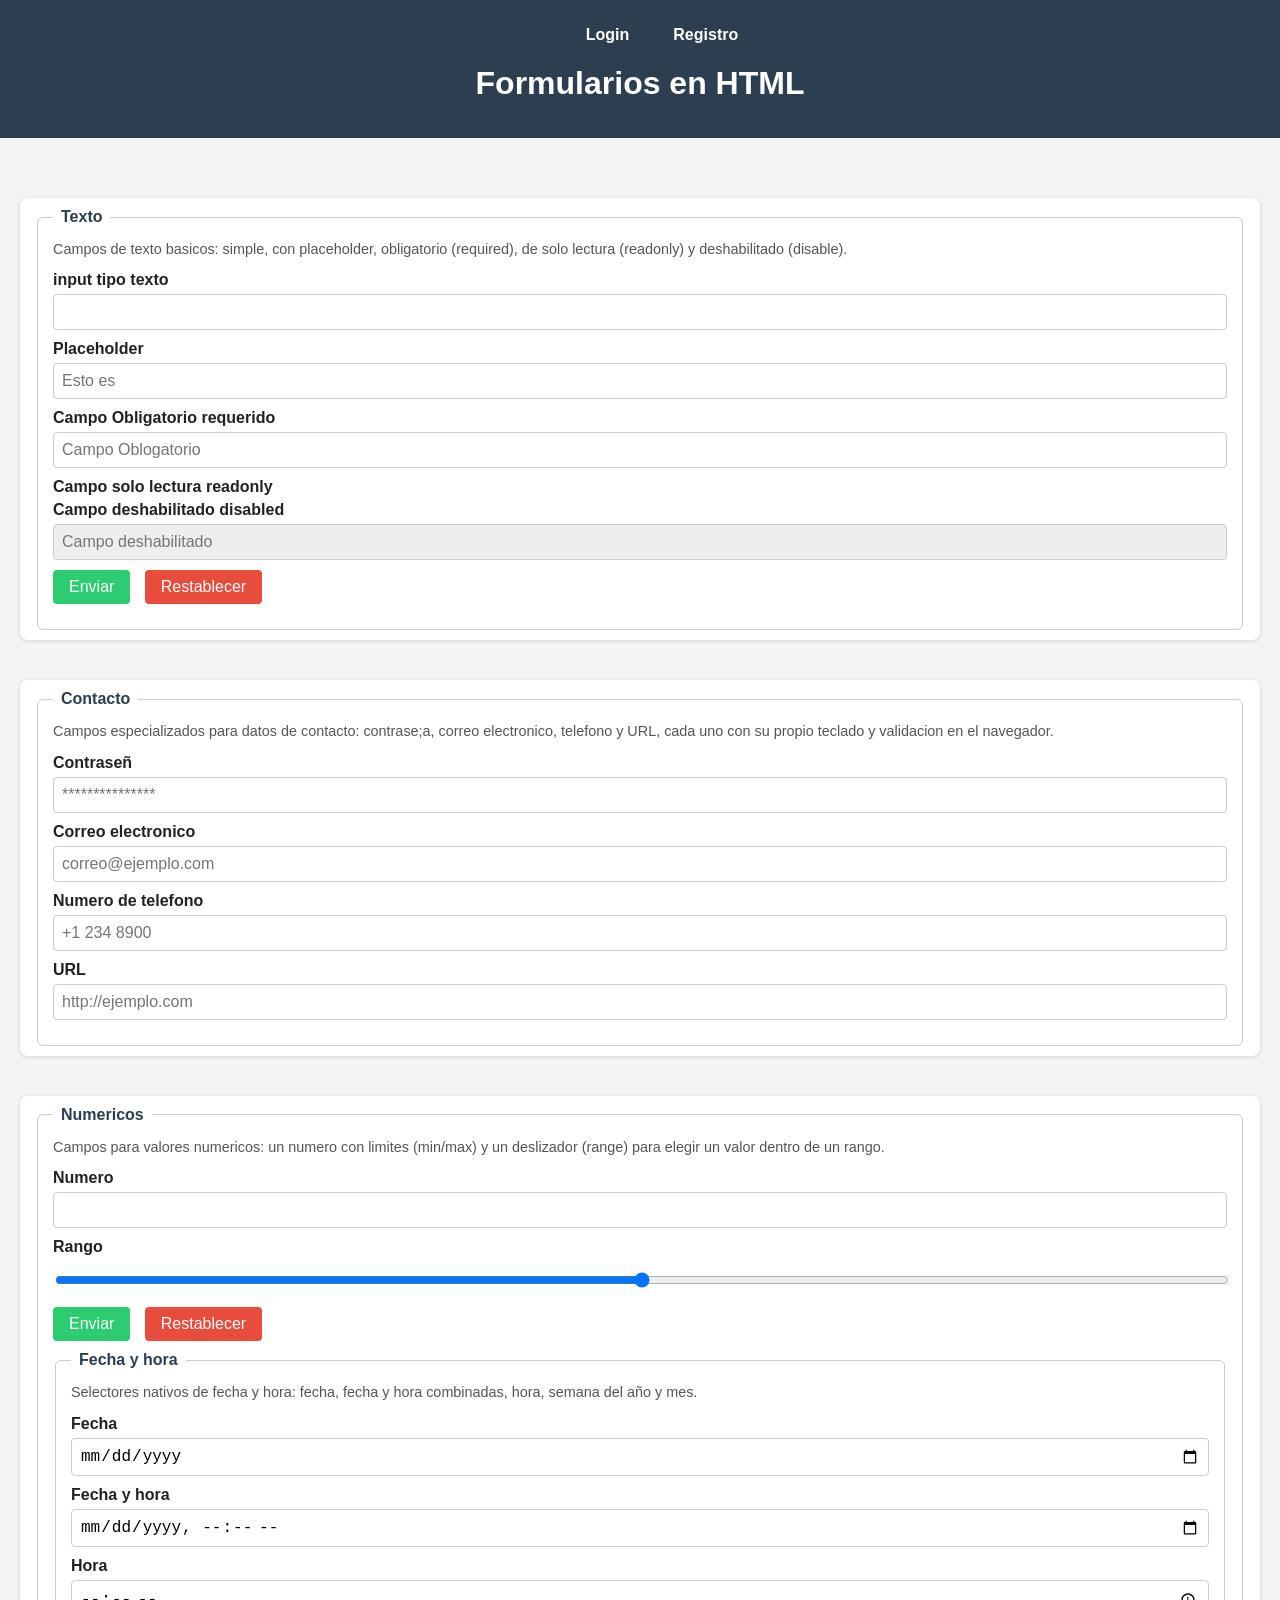
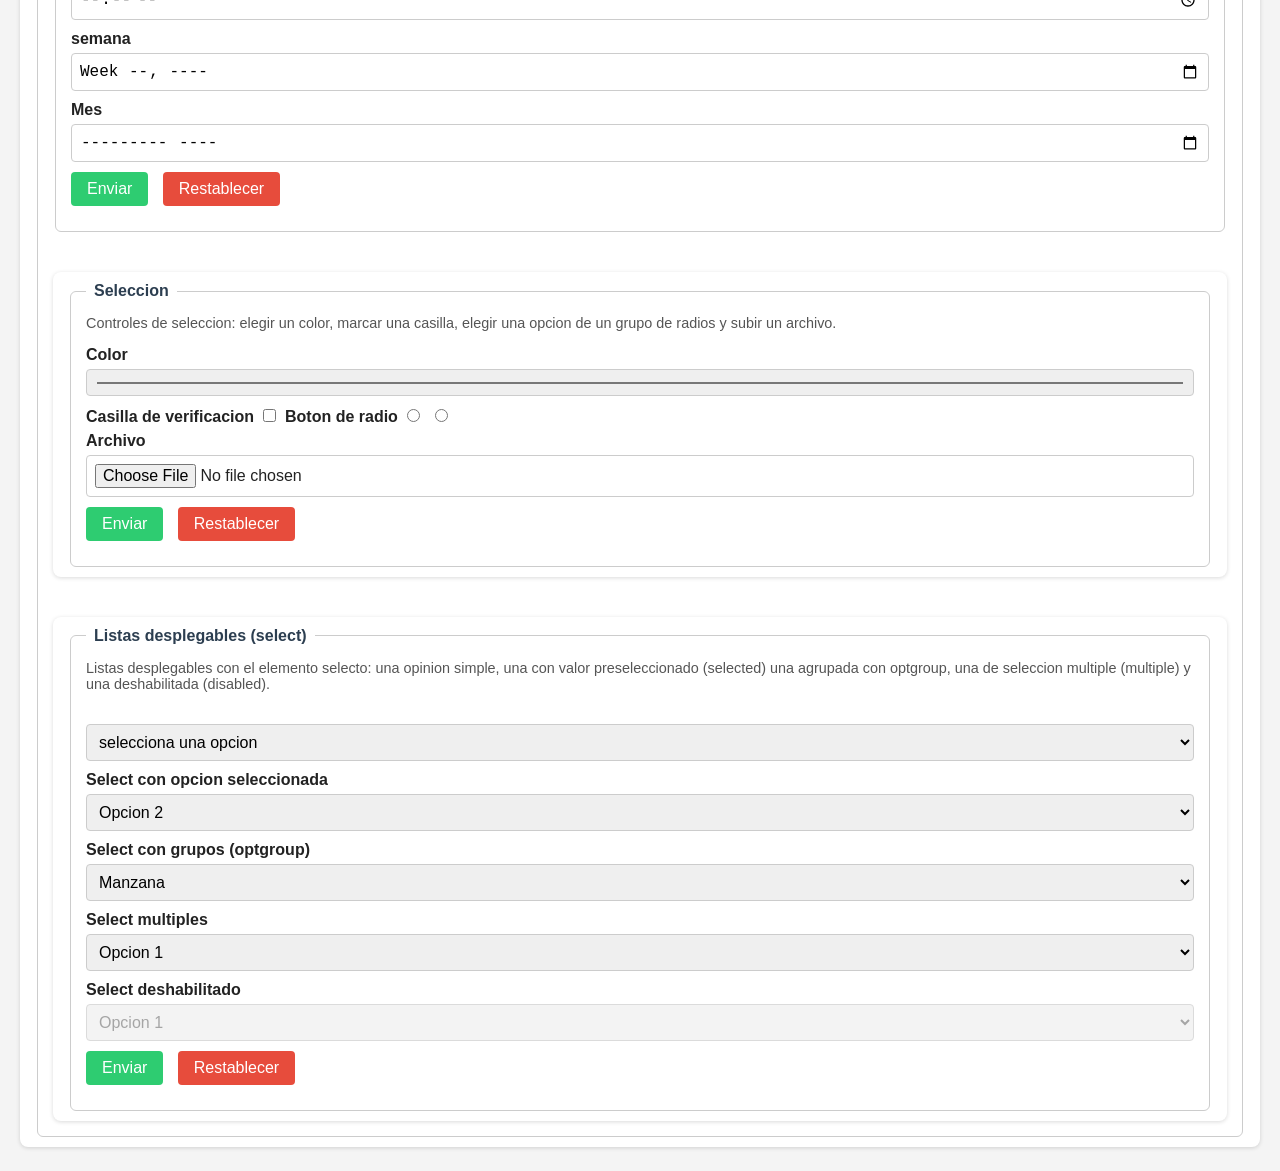
<file: index.html>
<!DOCTYPE html>
<html lang="en">
<head>
    <meta charset="UTF-8">
    <meta name="viewport" content="width=device-width, initial-scale=1.0">
    <title>Formularios</title>
    <link rel="stylesheet" href="css/formularios.css">
    <link rel="shortcut icon" href="img/images (1).jpg" type="image/x-icon" />
</head>
<body>

    <header>
        <nav>
            <a href="index.html"></a>
            <a href="login.html" terget="_blank">Login</a>
            <a href="registro.html" terget="_blank">Registro</a>
            </nav>
            <h1>Formularios en HTML</h1>
            <p></p>
        </header>

        <main>
            <seltion>
                <!--aca van los bloque de formularios uno por uno -->
            

            <form action="">
                <fieldset>
                    <legend>Texto</legend>
                    <p>Campos de texto basicos: simple, con placeholder, obligatorio (required), de solo lectura (readonly) y deshabilitado (disable).</p>

                    <label for="">input tipo texto</label>
                    <input type="texto">
                    <br>

                    <label for="">Placeholder</label>
                    <input type="text" placeholder="Esto es ">
                    <br>

                    <label for="">Campo Obligatorio requerido</label>
                    <input type="text" placeholder="Campo Oblogatorio" required>
                    <br>

                    <label for="">Campo solo lectura readonly</label>
                    <inout type="text" readonly placeholder="campo solo lectura">
                        <br>

                    <label for="">Campo deshabilitado disabled</label>
                    <input type="text" disabled placeholder="Campo deshabilitado">
                    
                    <input type="submit" value="Enviar">
                    <input type="reset" value="Restablecer">
                    </inout>
                    </label>
                </fieldset>
            </form>      

<form action="">
    <fieldset>
        <legend>Contacto</legend>
        <p>Campos especializados para datos de contacto: contrase;a, correo electronico, telefono y URL, cada uno con su propio teclado y validacion en el navegador.</p>


        <label for="">Contraseñ</label>
        <input type="Password" Placeholder="***************">
        <br>

        <label for="">Correo electronico</label>
        <input type="email" placeholder="correo@ejemplo.com">
        <br>

        <label for="">Numero de telefono</label>
        <input type="tel" placeholder="+1 234 8900">
        <br>

        <label for="">URL</label>
        <input type="url" placeholder="http://ejemplo.com">
        <br>


    </fieldset>
</form>            
        
<form action="">
    <fieldset>
        <legend>Numericos</legend>
        <p>Campos para valores numericos: un numero con limites (min/max) y un deslizador (range) para elegir un valor dentro de un rango.</p>

        <label for="">Numero</label>
        <input type="number"min="0" max="100" step="1">
        <br>

        <label for="">Rango</label>
        <input type="range" min="0" max="100" step="1">
        <br>

        <input type="submit" value="Enviar">
        <input type="reset" value="Restablecer">

<form action="">
    <fieldset>
        <legend>Fecha y hora</legend>
        <p>Selectores nativos de fecha y hora: fecha, fecha y hora combinadas, hora, semana del año y mes.</p>

        <label for="">Fecha</label>
        <input type="date">
        <br>

        <label for="">Fecha y hora</label>
        <input type="datetime-local">

        <label for="">Hora</label>
        <input type="time">
        <br>

        <label for="">semana</label>
        <input type="week">
        <br>

        <label for="">Mes</label>
        <input type="month">
        <br>

        <input type="submit" value="Enviar">
        <input type="reset" value="Restablecer">
    </fieldset>
</form>   

<form action="">
    <fieldset>
        <legend>Seleccion</legend>
        <p>Controles de seleccion: elegir un color, marcar una casilla, elegir una opcion de un grupo de radios y subir un archivo.</p>

        <label for="">Color</label>
        <input type="color">
        <br>

        <label for="">Casilla de verificacion</label>
        <input type="checkbox">

        <label for="">Boton de radio</label>
        <input type="radio" name="radioGroup">
        <input type="radio" name="radioGroup">
        <br>

        <label for="">Archivo</label>
        <input type="file">
        <br>

        <input type="submit" value="Enviar">
        <input type="reset" value="Restablecer">
    </fieldset>
</form>

<form action="">
    <fieldset>
        <legend>Listas desplegables (select)</legend>
        <p>Listas desplegables con el elemento selecto: una opinion simple, una con valor preseleccionado (selected) una agrupada con optgroup, una de seleccion multiple (multiple) y una deshabilitada (disabled).</p>

        <label for="Select simple"></label>
        <select name="">
        <option value="">selecciona una opcion</option>
        <option value="opcion1">Opcion 1</option>
        <option value="opcion2">Opcion 2</option>
        <option value="opcion3">opcion 3</option>
        </select>
        <br>

        <label for="">Select con opcion seleccionada</label>
        <select name="">
            <option value="opcion1">Opcion 1</option>
            <option value="opcion2" selected>Opcion 2</option>
            <option value="opcion3">Opcion 3</option>
        </select>
        <br>            

        <label for="">Select con grupos (optgroup)</label>
        <select name="">
            <optgroup label="Frutas">
                <option value="manzana">Manzana</option>
                <option value="pera">Pera</option>
            </optgroup>
            <optgroup label="Verduras">
                <option value="zanahoria">Zanahoria</option>
                <option value="lechuga">Lechuga</option>
                </optgroup>
        </select>
        <br>

        <label for="">Select multiples</label>
        <select name=""multiples>
            <option value="opcion1">Opcion 1</option>
            <option value="opcion2">Opcion 2</option>
            <option value="opcion3">Opcion 3</option>
        </select>
        <br>  
        
        <label for="">Select deshabilitado</label>
        <select name="" disabled>
            <option value="opcion1">Opcion 1</option>
        </select>
        <br>

        <input type="submit" value="Enviar">
        <input type="reset" value="Restablecer">
    </fieldset>
</form>


    </fieldset>
</form>


        
        
        </seltion>      
        </main>


        </body>

    
</html>
</file>
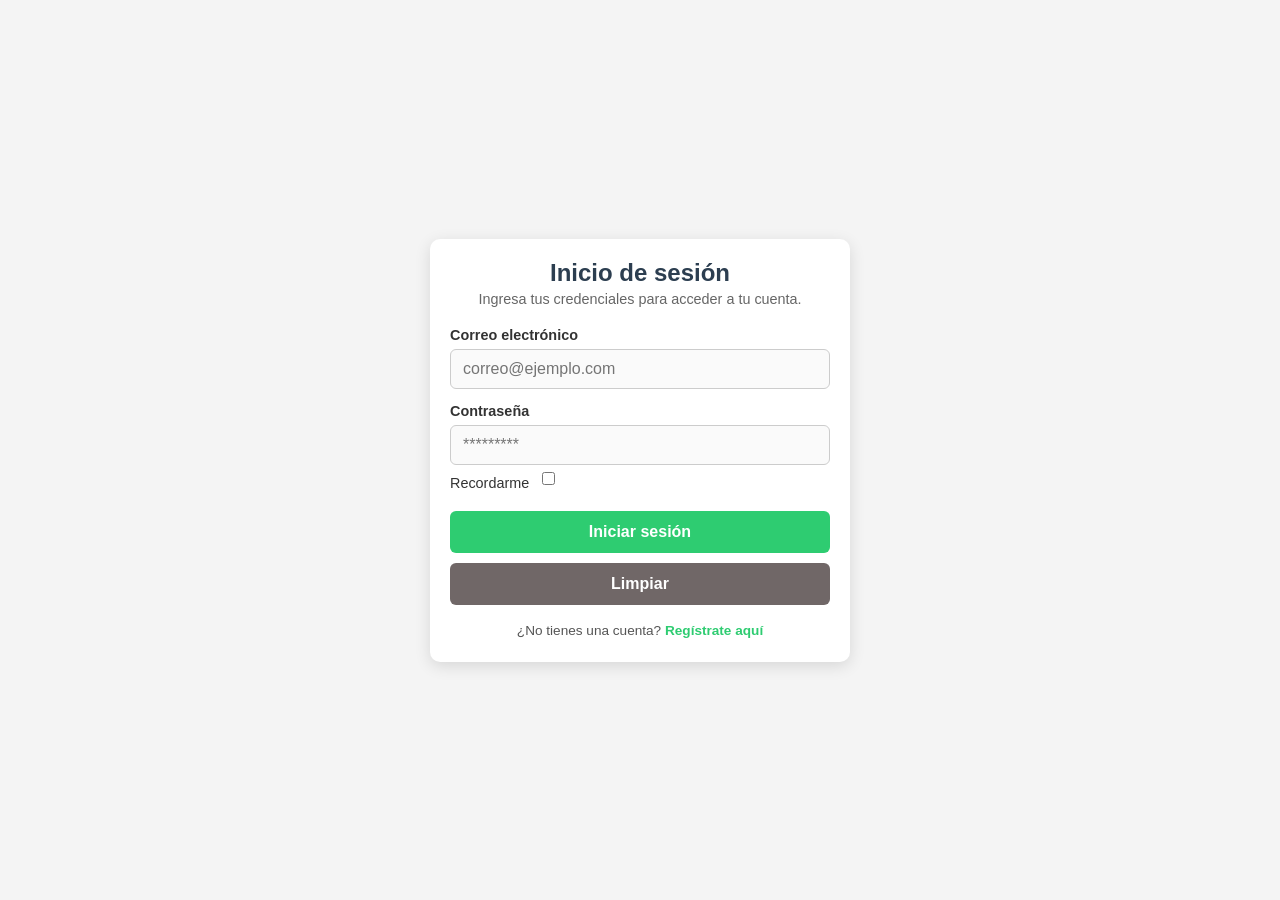
<file: login.html>
<!doctype html>
<html lang="en">
  <head>
    <meta charset="UTF-8" />
    <meta name="viewport" content="width=device-width, initial-scale=1.0" />
    <title>Login</title>
    <link rel="stylesheet" href="css/login.css" />
    <link rel="shortcut icon" href="img/images (1).jpg" type="image/x-icon" />
  </head>
  <body>
    <main>
      <section>
        <form action="">
          <fieldset>
            <legend>Inicio de sesión</legend>
            <p>Ingresa tus credenciales para acceder a tu cuenta.</p>
            <label>Correo electrónico</label>
            <input type="email" placeholder="correo@ejemplo.com" required />
            <label>Contraseña</label>
            <input type="password" placeholder="*********" required />
            <label>Recordarme</label>
            <input type="checkbox" />
            <input type="submit" value="Iniciar sesión" />
            <input type="reset" value="Limpiar" />
            <p class="enlace">
              ¿No tienes una cuenta? <a href="registro.html">Regístrate aquí</a>
            </p>
          </fieldset>
        </form>
      </section>
    </main>
  </body>
</html>
</file>
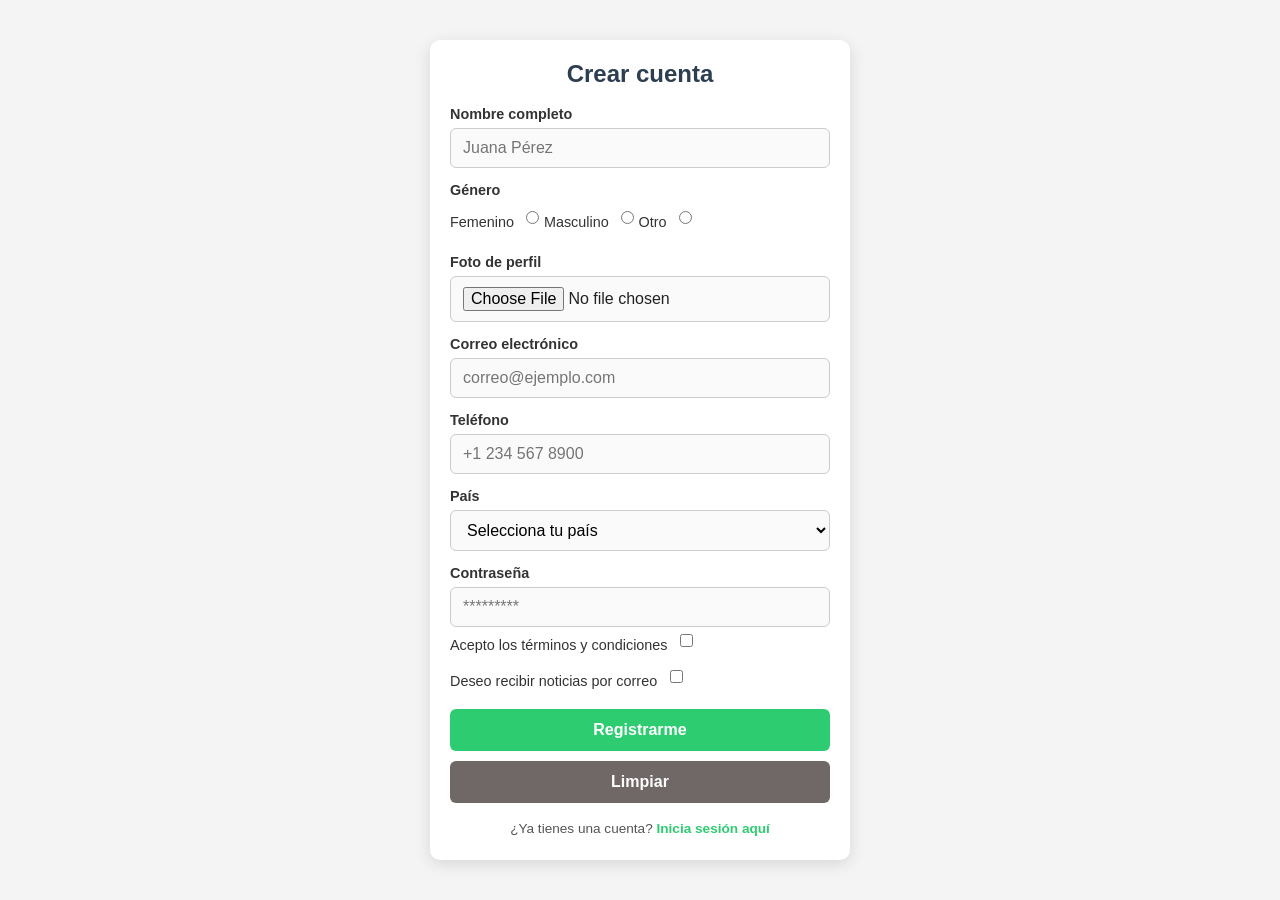
<file: registro.html>
<!DOCTYPE html>
<html lang="en">
<head>
<meta charset="UTF-8">
<meta name="viewport" content="width=device-width, initial-scale=1.0">
<title>Registro</title>
<link rel="stylesheet" href="css/login.css">
<link rel="shortcut icon" href="img/images (1).jpg" type="image/x-icon">
</head>
<body>
<main>
<section>
<form action="">
<fieldset>
<legend>Crear cuenta</legend>
<label>Nombre completo</label>
<input type="text" placeholder="Juana Pérez" required>
<label>Género</label>
<div class="grupo-radios">
<label >Femenino</label>
<input type="radio"  value="femenino">
<label>Masculino</label>
<input type="radio" value="masculino">
<label>Otro</label>
<input type="radio" value="otro">
</div>
<label>Foto de perfil</label>
<input type="file" accept="image/*">
<label>Correo electrónico</label>
<input type="email" placeholder="correo@ejemplo.com" required>
<label>Teléfono</label>
<input type="tel" placeholder="+1 234 567 8900">
<label>País</label>
<select>
<option value="">Selecciona tu país</option>
<option value="ar">Argentina</option>
<option value="co">Colombia</option>
<option value="mx">México</option>
<option value="es">España</option>
<option value="otro">Otro</option>
</select>
<label>Contraseña</label>
<input type="password" placeholder="*********" required>
<label>Acepto los términos y condiciones</label>
<input type="checkbox" required>
<label>Deseo recibir noticias por correo</label>
<input type="checkbox">
<input type="submit" value="Registrarme">
<input type="reset" value="Limpiar">
<p class="enlace">¿Ya tienes una cuenta? <a href="login.html">Inicia sesión 
aquí</a></p>
</fieldset>
</form>
</section>
</main
</file>
<file: css/formularios.css>
* {
box-sizing: border-box;
}
body {
margin: 0;
font-family: Arial, Helvetica, sans-serif;
background-color: #f4f4f4;
color: #222;
}
header {
background-color: #2c3e50;
color: #fff;
padding: 20px;
text-align: center;
}
header h1 {
margin: 0;
}
nav {
display: flex;
justify-content: center;
gap: 20px;
margin-bottom: 15px;
}
nav a {
color: #fff;
text-decoration: none;
font-weight: 600;
padding: 6px 12px;
border-radius: 4px;
transition: background-color 0.2s;
}
nav a:hover {
background-color: rgba(255, 255, 255, 0.15);
}
main {
display: flex;
flex-wrap: wrap;
gap: 20px;
padding: 20px;
justify-content: center;
}
section {
flex-wrap: wrap;
gap: 20px;
width: 50%;
}
form {
background-color: #fff;
border-radius: 8px;
box-shadow: 0 1px 4px rgba(0, 0, 0, 0.15);
padding: 10px 15px;
flex: 1 1 300px;
margin-top: 40px;
}
fieldset {
border: 1px solid #ccc;
border-radius: 6px;
padding: 15px;
}
legend {
font-weight: bold;
color: #2c3e50;
padding: 0 8px;
}
fieldset p {
font-size: 0.9rem;
color: #555;
margin-top: 0;
}
label {
display: inline-block;
margin-bottom: 5px;
font-weight: 600;
}
input,
select {
width: 100%;
padding: 8px;
margin-bottom: 10px;
border: 1px solid #ccc;
border-radius: 4px;
font-size: 1rem;
}

input[type="checkbox"],
input[type="radio"] {
width: auto;
margin-right: 5px;
}
input[type="submit"],
input[type="reset"],
input[type="button"] {
width: auto;
cursor: pointer;
border: none;
color: #fff;
padding: 8px 16px;
margin-right: 10px;
}
input[type="submit"] {
background-color: #2ecc71;
}
input[type="submit"]:hover {
background-color: #27ae60;
}
input[type="reset"] {
background-color: #e74c3c;
}
input[type="reset"]:hover {
background-color: #c0392b;
}
input[type="button"] {
background-color: #3498db;
}
input[type="button"]:hover {
background-color: #2980b9;
}
input:disabled,
select:disabled {
background-color: #eee;
cursor: not-allowed;
}
</file>
<file: css/login.css>
* {
box-sizing: border-box;
}
body {
margin: 0;
min-height: 100vh;
display: flex;
align-items: center;
justify-content: center;
font-family: Arial, Helvetica, sans-serif;
background-color: #f4f4f4;
color: #222;
padding: 20px;
}
main {
display: flex;
justify-content: center;
width: 100%;
}
section {
width: 100%;
max-width: 420px;
}
form {
background-color: #fff;
border-radius: 10px;
box-shadow: 0 4px 16px rgba(0, 0, 0, 0.12);
padding: 10px 20px 20px;
}
fieldset {
border: none;
padding: 0;
margin: 0;
}
legend {
width: 100%;
text-align: center;
font-size: 1.5rem;
font-weight: bold;
color: #2c3e50;
padding: 10px 0 4px;
}
fieldset > p {
text-align: center;
font-size: 0.9rem;
color: #666;
margin-top: 0;
margin-bottom: 20px;
}
label {
display: block;
margin: 14px 0 6px;
font-weight: 600;
font-size: 0.9rem;
color: #333;
}
input,
select {
width: 100%;
padding: 10px 12px;
border: 1px solid #ccc;
border-radius: 6px;
font-size: 1rem;
font-family: inherit;
background-color: #fafafa;
transition: border-color 0.2s, box-shadow 0.2s;
}
input:focus,
select:focus {
outline: none;
border-color: #2ecc71;
box-shadow: 0 0 0 3px rgba(46, 204, 113, 0.2);
background-color: #fff;
}
label:has(+ input[type="checkbox"]),
label:has(+ input[type="radio"]) {
display: inline-block;
margin: 10px 8px 10px 0;
font-weight: 500;
}
input[type="checkbox"],
input[type="radio"] {
width: auto;
accent-color: #2ecc71;
margin: 0 0 10px;
vertical-align: middle;
cursor: pointer;
}
input[type="submit"],
input[type="reset"] {
width: 100%;
margin-top: 10px;
padding: 12px;
border: none;
border-radius: 6px;
font-size: 1rem;
font-weight: 600;
cursor: pointer;
color: #fff;
transition: background-color 0.2s;
}
input[type="submit"] {
background-color: #2ecc71;
}
input[type="submit"]:hover {
background-color: #27ae60;
}
input[type="reset"] {
background-color: #706767;
}
input[type="reset"]:hover {
background-color: #c0392b;
}
.enlace {
text-align: center;
font-size: 0.85rem;
color: #555;
margin-top: 18px;
margin-bottom: 4px;
}
.enlace a {
color: #2ecc71;
font-weight: 600;
text-decoration: none;
}
.enlace a:hover {
text-decoration: underline;
}
</file>
